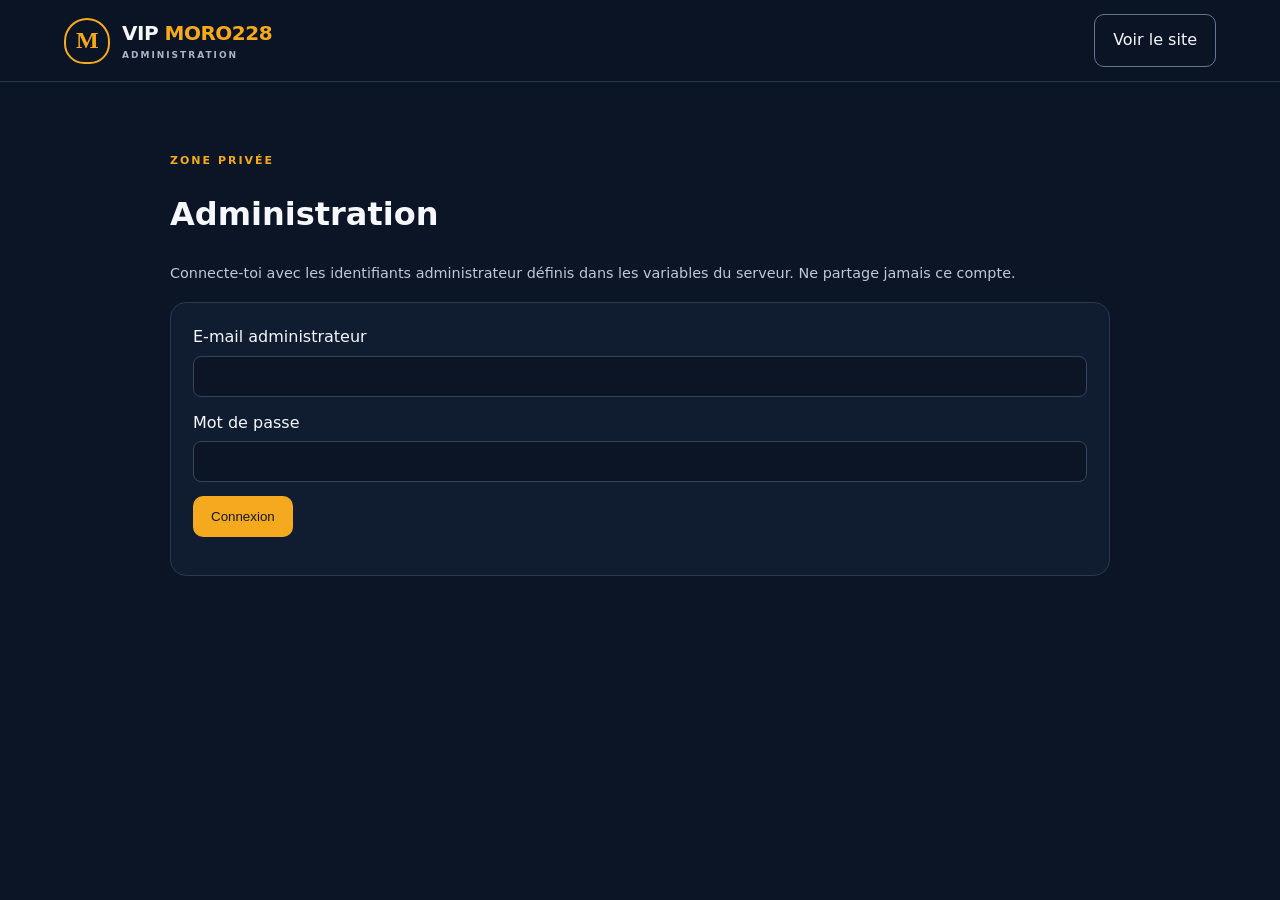
<file: admin.html>
<!doctype html>
<html lang="fr"><head><meta charset="utf-8"><meta name="viewport" content="width=device-width,initial-scale=1"><meta name="robots" content="noindex,nofollow"><title>Administration — VIP MORO228</title><link rel="stylesheet" href="/style.css"><style>.admin-wrap{max-width:980px;margin:50px auto;padding:20px}.admin-card{background:#101d30;border:1px solid #283950;border-radius:16px;padding:22px;margin:18px 0}.admin-card input,.admin-card textarea,.admin-card select{width:100%;margin:6px 0 14px;padding:12px;border-radius:8px;border:1px solid #34445a;background:#0b1525;color:white}.admin-card label{display:block}.admin-grid{display:grid;grid-template-columns:repeat(auto-fit,minmax(220px,1fr));gap:14px}.admin-note{color:#bdc8d8;font-size:.9rem}.admin-item{border-top:1px solid #34445a;padding:12px 0}.hidden{display:none!important}</style></head><body><header class="top"><a class="brand" href="/"><span class="crest">M</span><span>VIP <b>MORO228</b><small>ADMINISTRATION</small></span></a><a class="btn btn-outline" href="/">Voir le site</a></header><main class="admin-wrap"><p class="eyebrow">ZONE PRIVÉE</p><h1>Administration</h1><p class="admin-note">Connecte-toi avec les identifiants administrateur définis dans les variables du serveur. Ne partage jamais ce compte.</p><section class="admin-card" id="login-card"><form id="admin-login"><label>E-mail administrateur<input name="email" type="email" required autocomplete="username"></label><label>Mot de passe<input name="password" type="password" required autocomplete="current-password"></label><button class="btn btn-gold" type="submit">Connexion</button><p id="login-message" aria-live="polite"></p></form></section><section id="dashboard" class="hidden"><div class="admin-card"><h2>Vue d’ensemble</h2><div id="summary" class="admin-grid"></div></div><div class="admin-card"><h2>Publier un pronostic VIP</h2><form id="prediction-form"><label>Match<input name="match_label" required maxlength="160" placeholder="Équipe A - Équipe B"></label><label>Date et heure du match<input name="kickoff" type="datetime-local" required></label><label>Marché<input name="market" required maxlength="80" placeholder="Ex. Total de buts"></label><label>Pronostic<input name="pick" required maxlength="160" placeholder="Ex. Plus de 1,5 buts"></label><label>Analyse<textarea name="analysis" required maxlength="2000" rows="4"></textarea></label><label>Confiance estimée (%)<input name="confidence" type="number" min="1" max="100" value="65" required></label><button class="btn btn-gold" type="submit">Publier dans l’espace VIP</button><p id="prediction-message" aria-live="polite"></p></form></div><div class="admin-card"><h2>Pronostics publiés</h2><div id="prediction-list"></div></div><button class="btn btn-outline" id="admin-logout">Déconnexion</button></section></main><script src="/admin.js" defer></script></body></html>
</file>
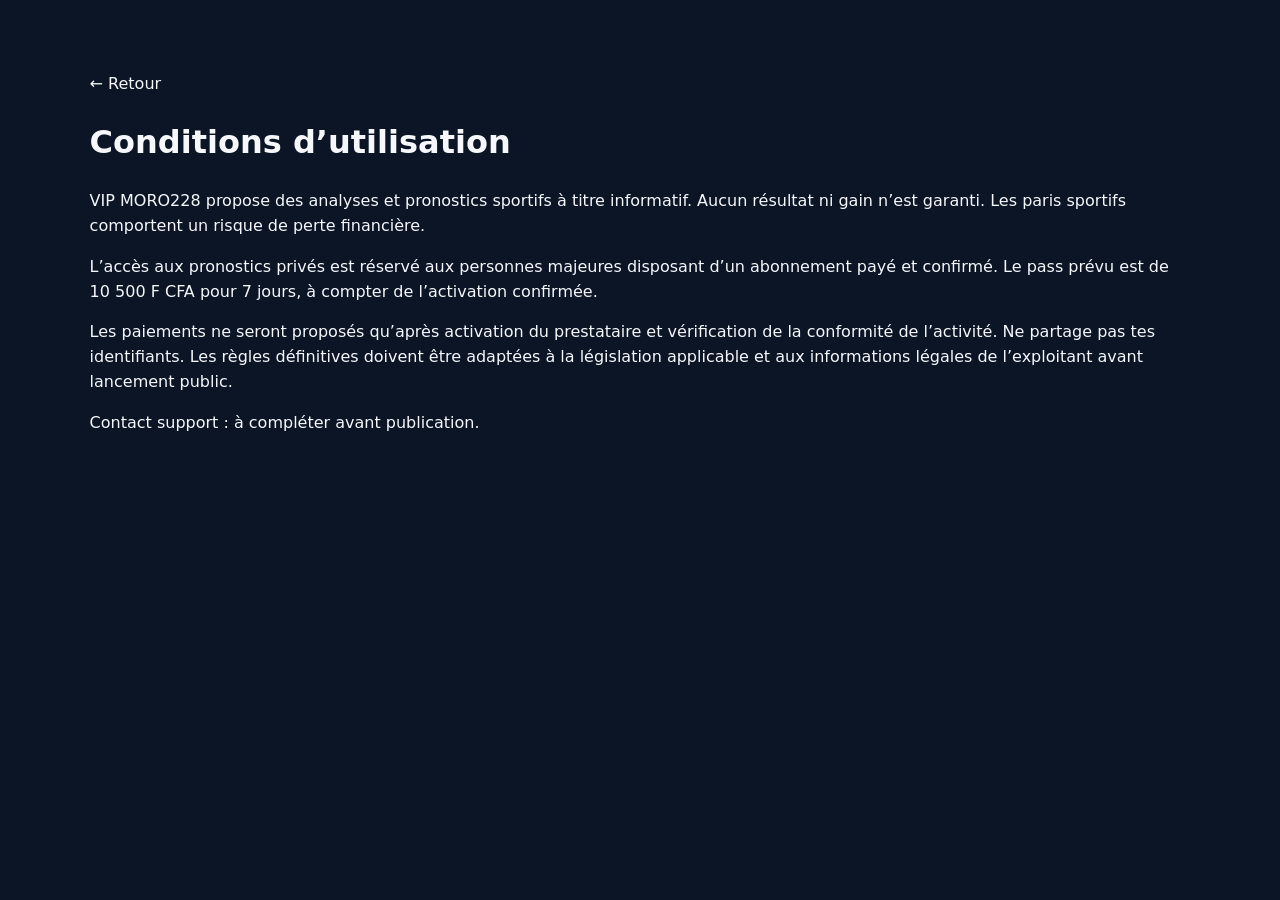
<file: conditions.html>
<!doctype html><html lang="fr"><head><meta charset="utf-8"><meta name="viewport" content="width=device-width,initial-scale=1"><title>Conditions — VIP MORO228</title><link rel="stylesheet" href="/style.css"></head><body><main class="section"><a href="/">← Retour</a><h1>Conditions d’utilisation</h1><p>VIP MORO228 propose des analyses et pronostics sportifs à titre informatif. Aucun résultat ni gain n’est garanti. Les paris sportifs comportent un risque de perte financière.</p><p>L’accès aux pronostics privés est réservé aux personnes majeures disposant d’un abonnement payé et confirmé. Le pass prévu est de 10 500 F CFA pour 7 jours, à compter de l’activation confirmée.</p><p>Les paiements ne seront proposés qu’après activation du prestataire et vérification de la conformité de l’activité. Ne partage pas tes identifiants. Les règles définitives doivent être adaptées à la législation applicable et aux informations légales de l’exploitant avant lancement public.</p><p>Contact support : à compléter avant publication.</p></main></body></html>
</file>
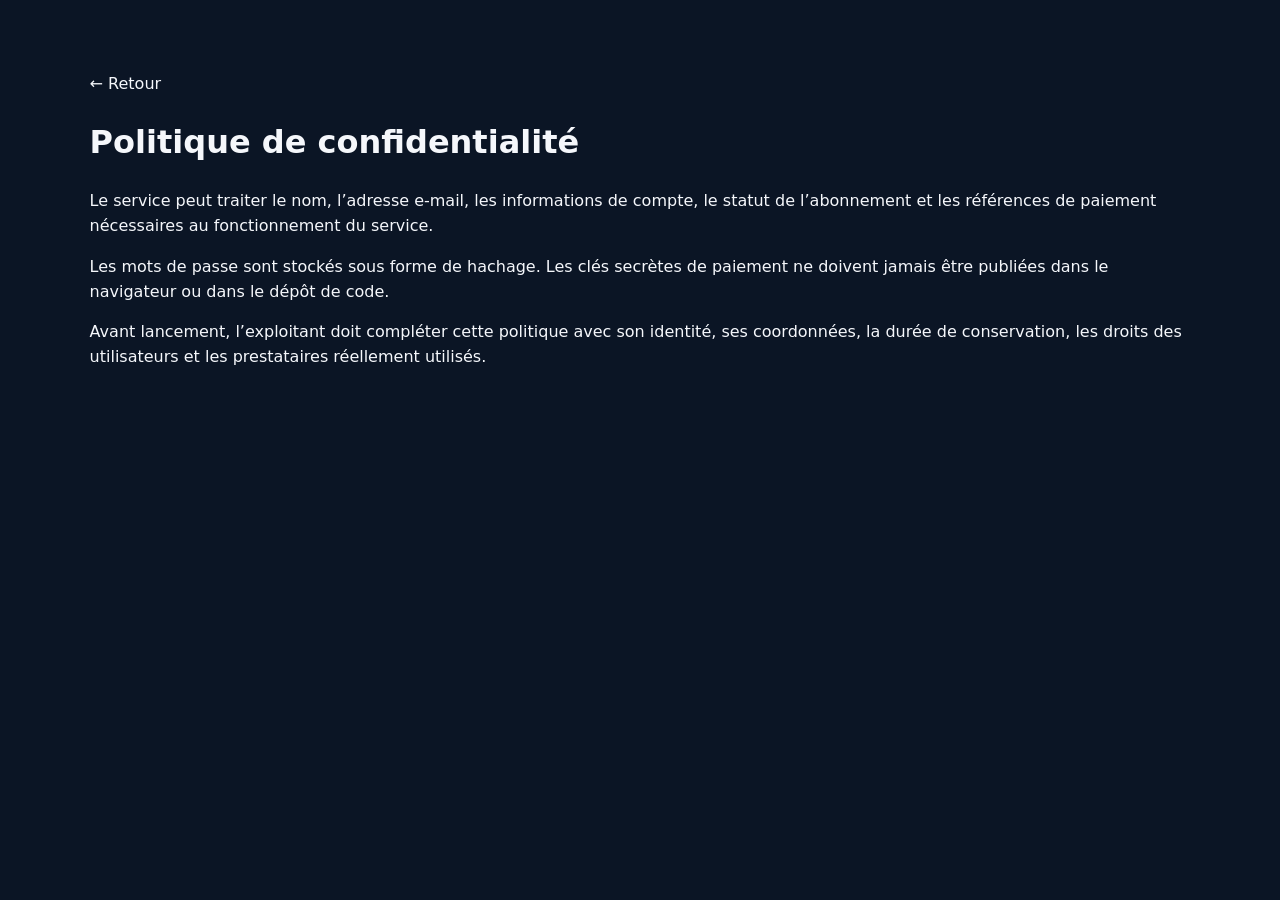
<file: confidentialite.html>
<!doctype html><html lang="fr"><head><meta charset="utf-8"><meta name="viewport" content="width=device-width,initial-scale=1"><title>Confidentialité — VIP MORO228</title><link rel="stylesheet" href="/style.css"></head><body><main class="section"><a href="/">← Retour</a><h1>Politique de confidentialité</h1><p>Le service peut traiter le nom, l’adresse e-mail, les informations de compte, le statut de l’abonnement et les références de paiement nécessaires au fonctionnement du service.</p><p>Les mots de passe sont stockés sous forme de hachage. Les clés secrètes de paiement ne doivent jamais être publiées dans le navigateur ou dans le dépôt de code.</p><p>Avant lancement, l’exploitant doit compléter cette politique avec son identité, ses coordonnées, la durée de conservation, les droits des utilisateurs et les prestataires réellement utilisés.</p></main></body></html>
</file>
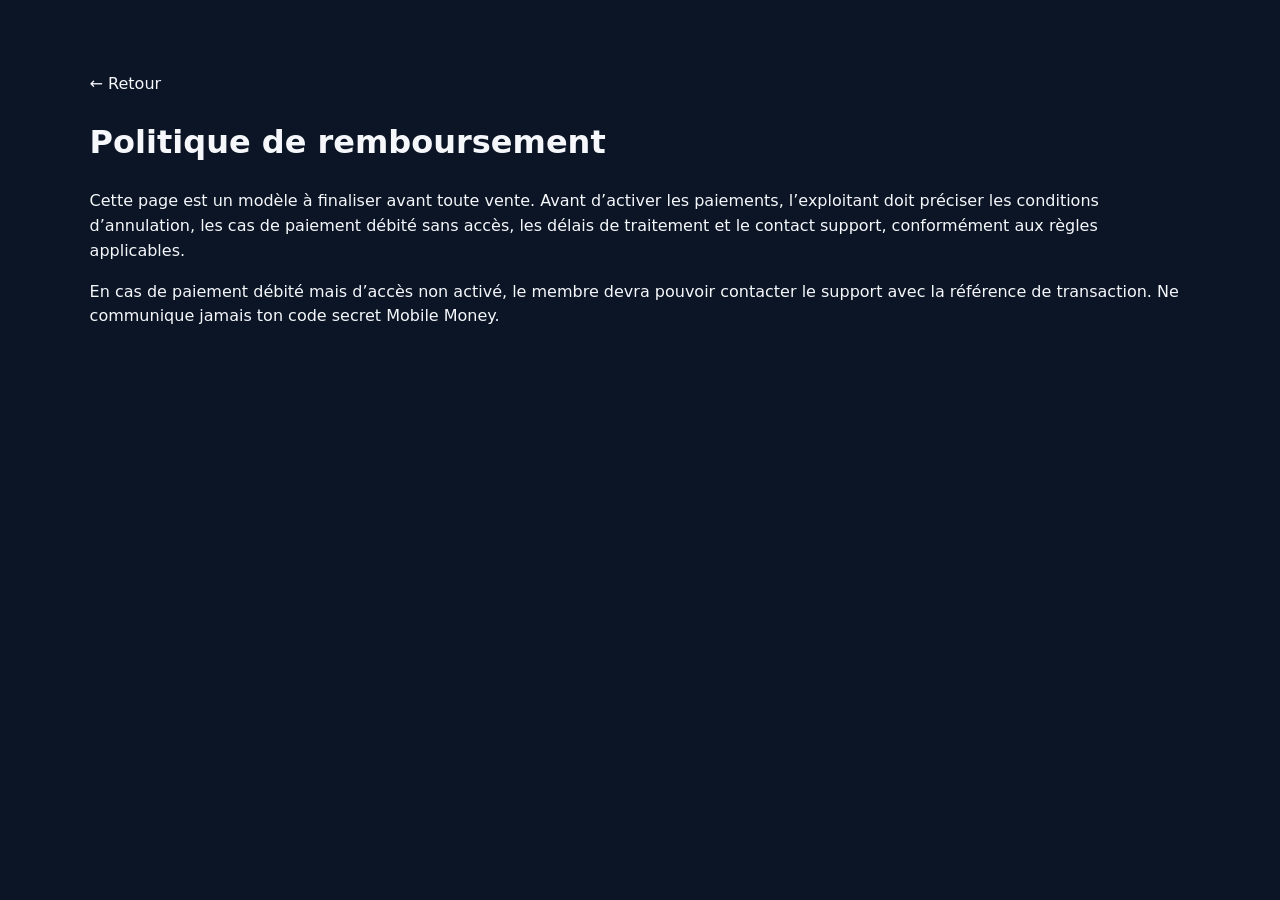
<file: remboursement.html>
<!doctype html><html lang="fr"><head><meta charset="utf-8"><meta name="viewport" content="width=device-width,initial-scale=1"><title>Remboursements — VIP MORO228</title><link rel="stylesheet" href="/style.css"></head><body><main class="section"><a href="/">← Retour</a><h1>Politique de remboursement</h1><p>Cette page est un modèle à finaliser avant toute vente. Avant d’activer les paiements, l’exploitant doit préciser les conditions d’annulation, les cas de paiement débité sans accès, les délais de traitement et le contact support, conformément aux règles applicables.</p><p>En cas de paiement débité mais d’accès non activé, le membre devra pouvoir contacter le support avec la référence de transaction. Ne communique jamais ton code secret Mobile Money.</p></main></body></html>
</file>
<file: style.css>
:root{--bg:#0b1525;--panel:#111f33;--panel2:#15263c;--text:#f5f7fb;--muted:#a9b5c7;--gold:#f5a91f;--gold2:#ffc04a;--line:#26364c;--green:#54d6a0}*{box-sizing:border-box}html{scroll-behavior:smooth}body{margin:0;background:var(--bg);color:var(--text);font:16px/1.55 system-ui,-apple-system,BlinkMacSystemFont,"Segoe UI",sans-serif}a{color:inherit;text-decoration:none}.top{height:82px;padding:0 max(5vw,22px);display:flex;align-items:center;justify-content:space-between;gap:24px;border-bottom:1px solid var(--line);position:sticky;top:0;background:#0b1525ed;backdrop-filter:blur(12px);z-index:10}.brand{display:flex;align-items:center;gap:12px;font-size:20px;font-weight:850;letter-spacing:-.5px}.brand b,.gold-text{color:var(--gold)}.brand small{display:block;font-size:9px;letter-spacing:2px;color:var(--muted);font-weight:600}.crest{height:46px;width:46px;border:2px solid var(--gold);border-radius:50% 50% 44% 44%;display:grid;place-items:center;color:var(--gold);font-family:Georgia,serif;font-size:24px}.top nav{display:flex;gap:28px;color:#c4ccda;font-weight:600}.top nav a:hover{color:var(--gold)}.btn{border:0;border-radius:10px;padding:13px 18px;font:700 14px inherit;cursor:pointer;display:inline-flex;justify-content:center;align-items:center;gap:10px;transition:transform .15s,background .15s}.btn:hover{transform:translateY(-1px)}.btn-gold{background:var(--gold);color:#111827}.btn-gold:hover{background:var(--gold2)}.btn-outline{background:transparent;border:1px solid #66758b;color:var(--text)}.full{width:100%}.hero{padding:90px max(7vw,24px) 82px;display:grid;grid-template-columns:1.2fr .8fr;gap:9%;align-items:center;background:radial-gradient(ellipse at 85% 30%,#24344b 0,transparent 45%),linear-gradient(120deg,#0b1525,#0d192a)}.eyebrow{color:var(--gold);font-weight:800;letter-spacing:2px;font-size:11px;margin:0 0 12px}.hero h1{font-size:clamp(40px,5.3vw,70px);line-height:1.05;letter-spacing:-2.5px;margin:0 0 20px}.hero h1 em{font-style:normal;color:var(--gold)}.lead{color:#c0cad9;font-size:18px;max-width:560px}.actions{display:flex;gap:12px;flex-wrap:wrap;margin:28px 0}.disclaimer,.fine{font-size:11px;color:#8e9db1;max-width:500px}.hero-card,.price-card{background:linear-gradient(145deg,#172840,#101c2e);border:1px solid #33455d;border-radius:22px;padding:30px;box-shadow:0 25px 70px #0003}.hero-card{max-width:410px;justify-self:end;width:100%}.ball{width:80px;height:80px;border-radius:50%;display:grid;place-items:center;font-size:45px;background:#f5a91f17;border:1px solid #f5a91f55;margin-bottom:25px}.card-label{font-size:10px;letter-spacing:2px;color:var(--muted)}.hero-card h2{font-size:27px;margin:5px 0}.hero-card p{color:var(--muted);font-size:14px}.stat-row{display:flex;justify-content:space-between;padding:13px 0;border-bottom:1px solid var(--line);font-size:14px}.lockline{font-size:12px;color:var(--green);padding-top:18px}.section{padding:72px max(7vw,24px)}.section-head{display:flex;justify-content:space-between;align-items:end;gap:18px;margin-bottom:28px}.section h2,.vip-section h2{font-size:clamp(30px,4vw,44px);line-height:1.1;letter-spacing:-1.2px;margin:0 0 16px}.pill{font-size:12px;border:1px solid var(--line);padding:7px 12px;border-radius:999px;color:var(--muted)}.empty{padding:44px 20px;text-align:center;background:var(--panel);border:1px dashed #33455d;border-radius:18px}.empty>span{font-size:36px}.empty h3{margin:8px 0}.empty p{color:var(--muted);max-width:520px;margin:0 auto;font-size:14px}.predictions{display:grid;grid-template-columns:repeat(3,minmax(0,1fr));gap:16px}.prediction{background:var(--panel);border:1px solid var(--line);border-radius:16px;padding:20px}.prediction .meta{font-size:11px;color:var(--gold)}.prediction h3{margin:9px 0}.prediction p{color:var(--muted);font-size:13px}.prediction .pick{font-weight:800;font-size:18px}.vip-section{padding:70px max(7vw,24px);display:grid;grid-template-columns:1fr minmax(270px,390px);gap:10%;align-items:center;background:#101d30;border-block:1px solid var(--line)}.vip-section>div>p:not(.eyebrow){color:#bdc7d5;max-width:570px}.vip-section ul{padding-left:20px;color:#dbe2ed}.vip-section li{margin:10px 0}.price-card{background:#0b1525}.muted{color:var(--muted);font-size:12px}.price{font-size:clamp(34px,4vw,44px);font-weight:900;letter-spacing:-1.5px;margin:5px 0}.price small{font-size:13px;letter-spacing:0;color:var(--gold)}.payment-logos{display:flex;gap:9px;margin:16px 0 22px}.payment-logos span{padding:7px 12px;border:1px solid #35465d;border-radius:7px;font-size:11px;font-weight:800;letter-spacing:1px}.how h2{margin-bottom:30px}.steps{display:grid;grid-template-columns:repeat(3,1fr);gap:18px}.steps article{padding:24px;background:var(--panel);border:1px solid var(--line);border-radius:14px}.steps article>b{color:var(--gold);font-size:12px}.steps h3{margin:12px 0 6px}.steps p{color:var(--muted);font-size:14px;margin:0}footer{padding:30px max(5vw,22px);border-top:1px solid var(--line);display:flex;align-items:center;justify-content:space-between;gap:20px;flex-wrap:wrap}footer>p,footer>span{font-size:11px;color:var(--muted)}.modal{position:fixed;inset:0;background:#030914d9;z-index:30;display:grid;place-items:center;padding:18px;overflow:auto}.hidden{display:none!important}.modal-box{position:relative;background:#111f33;border:1px solid #34475f;border-radius:20px;padding:28px;width:min(100%,440px);max-height:calc(100vh - 36px);overflow:auto}.modal-box h2{margin:0 0 18px}.close{position:absolute;right:16px;top:12px;border:0;background:transparent;color:white;font-size:28px;cursor:pointer}.tabs{display:flex;gap:8px;margin-bottom:20px}.tab{flex:1;padding:10px;border-radius:8px;border:1px solid var(--line);background:transparent;color:var(--muted);cursor:pointer}.tab.active{background:#263750;color:white;border-color:#50617a}.modal label{display:block;font-size:12px;color:#c5cede;margin:14px 0}.modal input{display:block;width:100%;margin-top:7px;background:#0a1423;border:1px solid #34475f;border-radius:8px;padding:12px;color:white;font:inherit;outline:none}.modal input:focus{border-color:var(--gold)}.message{font-size:12px;color:var(--gold);min-height:18px}.pay-options{display:grid;gap:10px;margin:20px 0}.text-button{border:0;background:transparent;color:var(--muted);text-decoration:underline;cursor:pointer}.member-badge{color:var(--green)}@media(max-width:850px){.top{height:auto;min-height:74px;flex-wrap:wrap;padding:12px 20px}.top nav{order:3;width:100%;justify-content:center;gap:24px;font-size:13px;padding-bottom:4px}.top>.btn{margin-left:auto}.hero{grid-template-columns:1fr;padding-top:58px;gap:36px}.hero-card{justify-self:start;max-width:520px}.predictions{grid-template-columns:repeat(2,minmax(0,1fr))}.vip-section{grid-template-columns:1fr;gap:28px}.price-card{max-width:460px}.section{padding-block:54px}}@media(max-width:560px){.brand{font-size:17px}.crest{width:40px;height:40px}.top nav{gap:15px;font-size:12px}.top>.btn{padding:10px 12px;font-size:12px}.hero{padding-inline:22px}.hero h1{letter-spacing:-1.7px}.lead{font-size:16px}.hero-card{padding:23px}.section,.vip-section{padding-inline:22px}.section-head{align-items:start;flex-direction:column}.predictions,.steps{grid-template-columns:1fr}.vip-section h2{font-size:34px}footer{align-items:flex-start;flex-direction:column;gap:12px}.modal-box{padding:24px 20px}}
</file>
